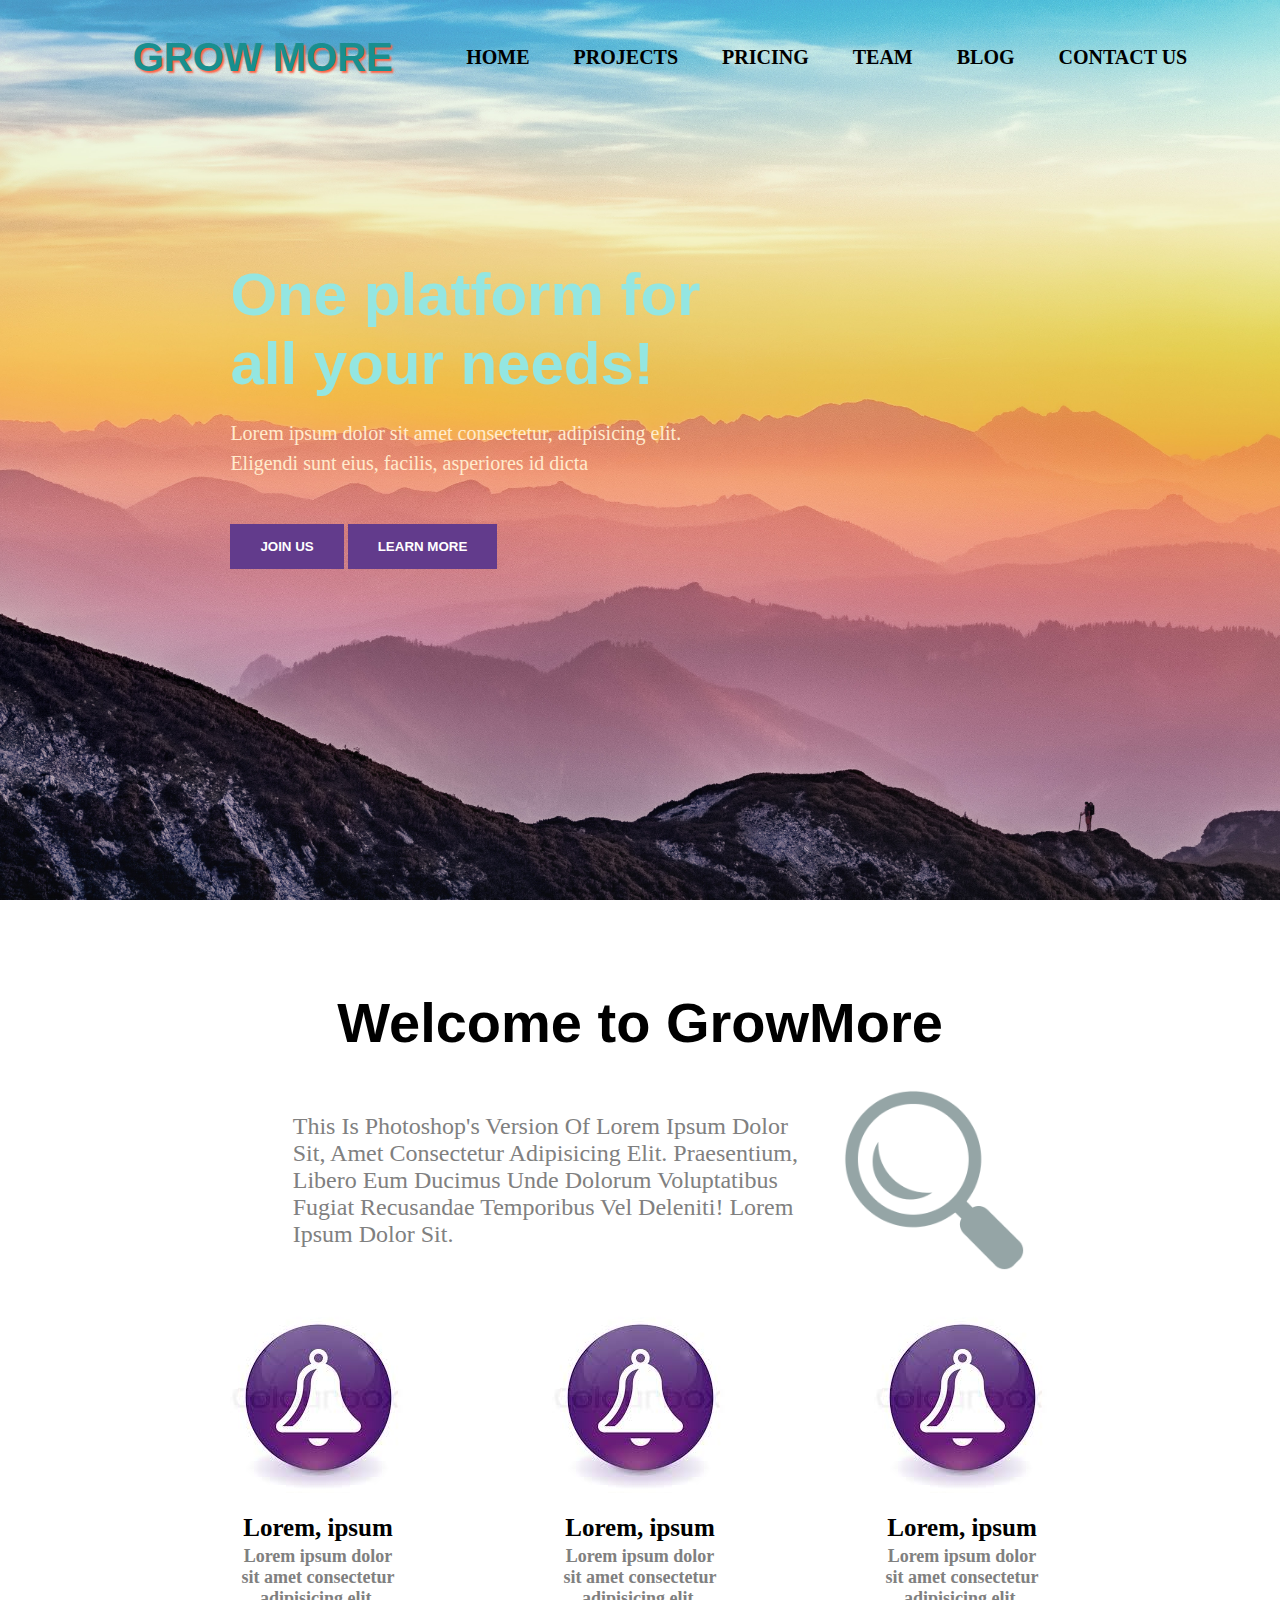
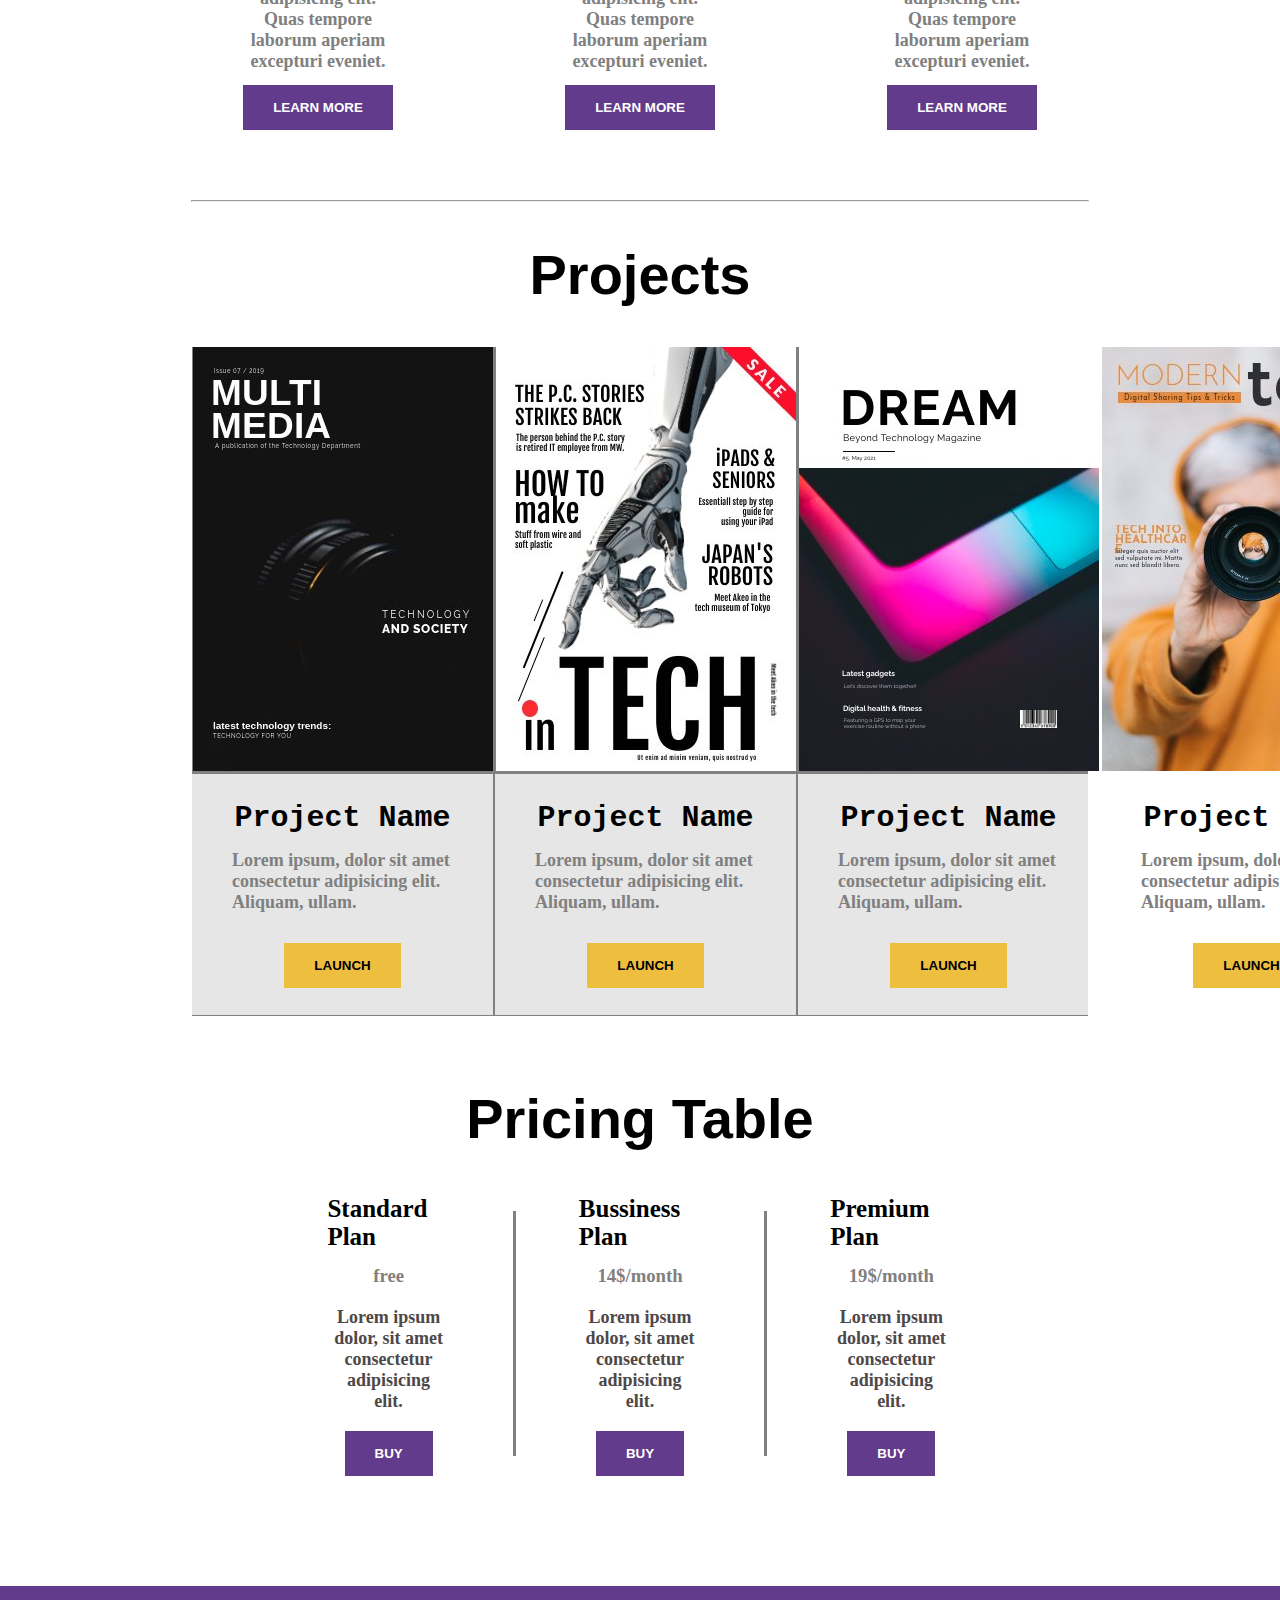
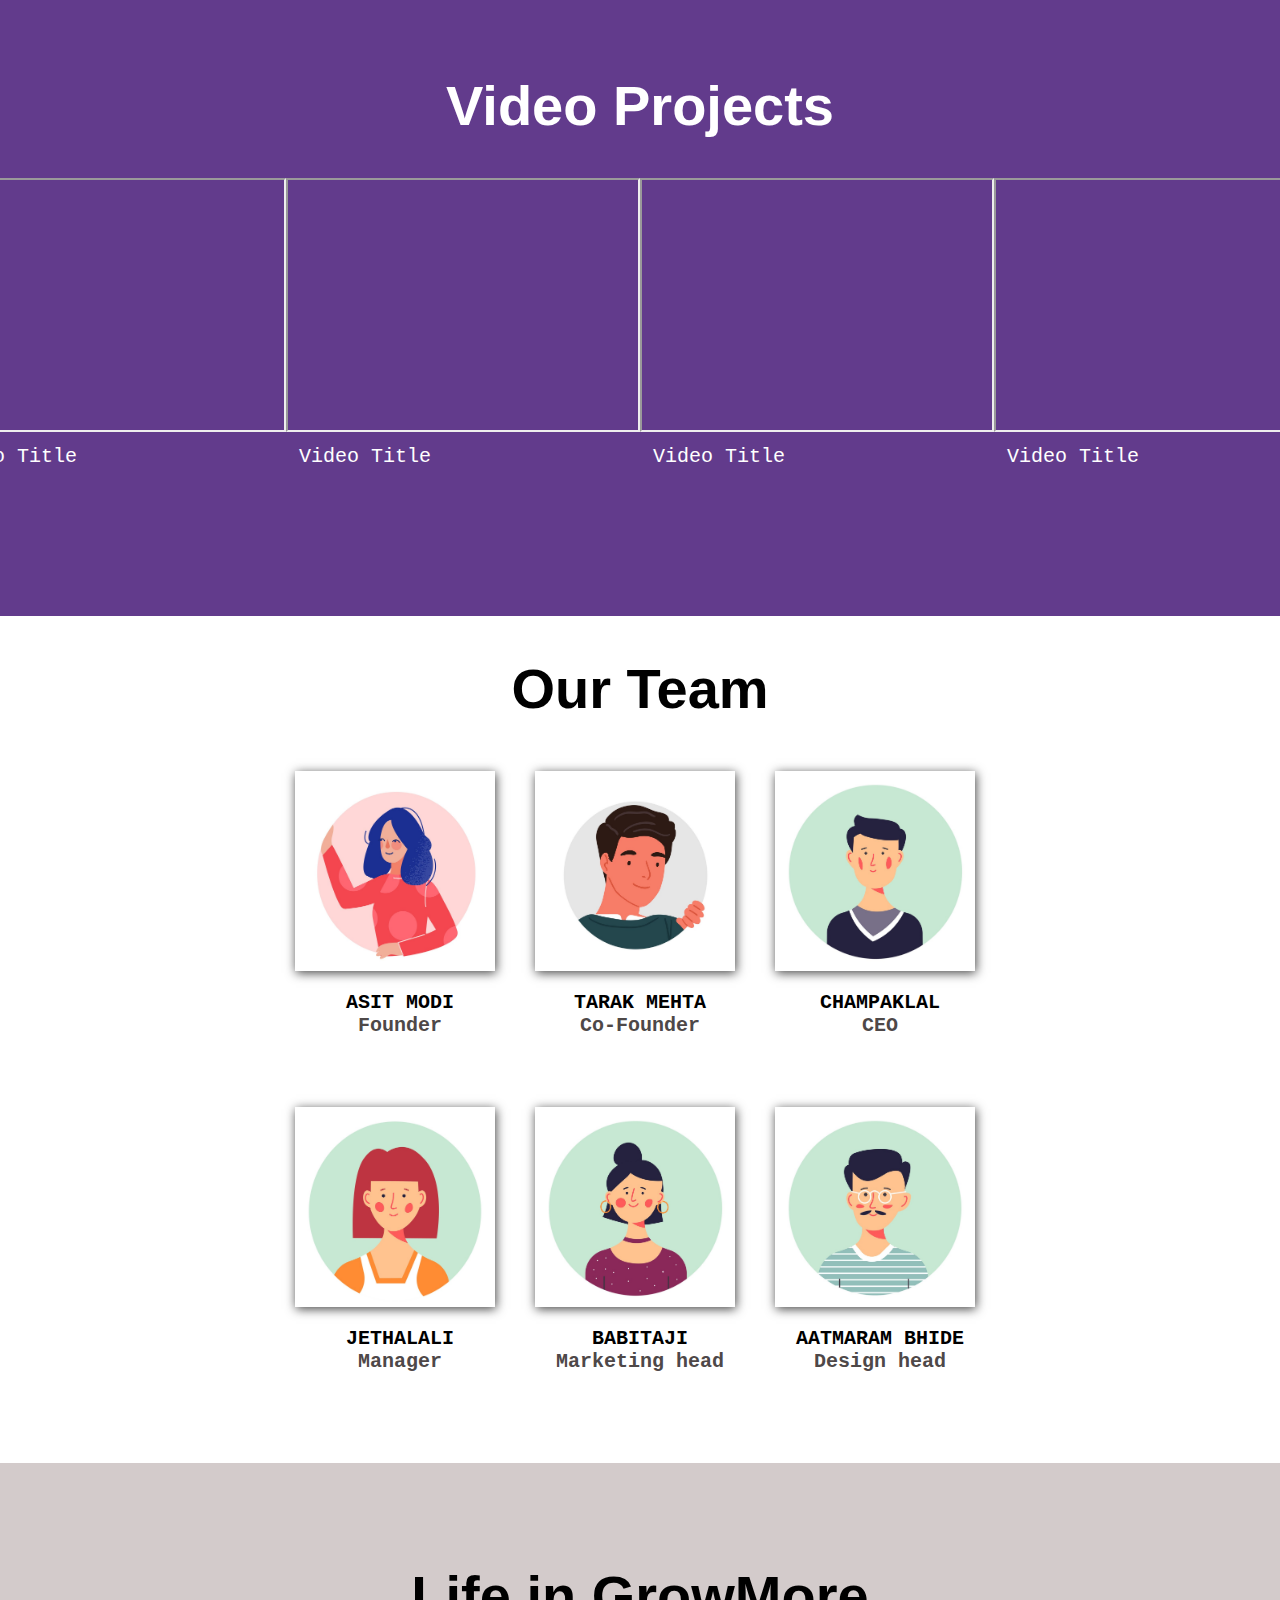
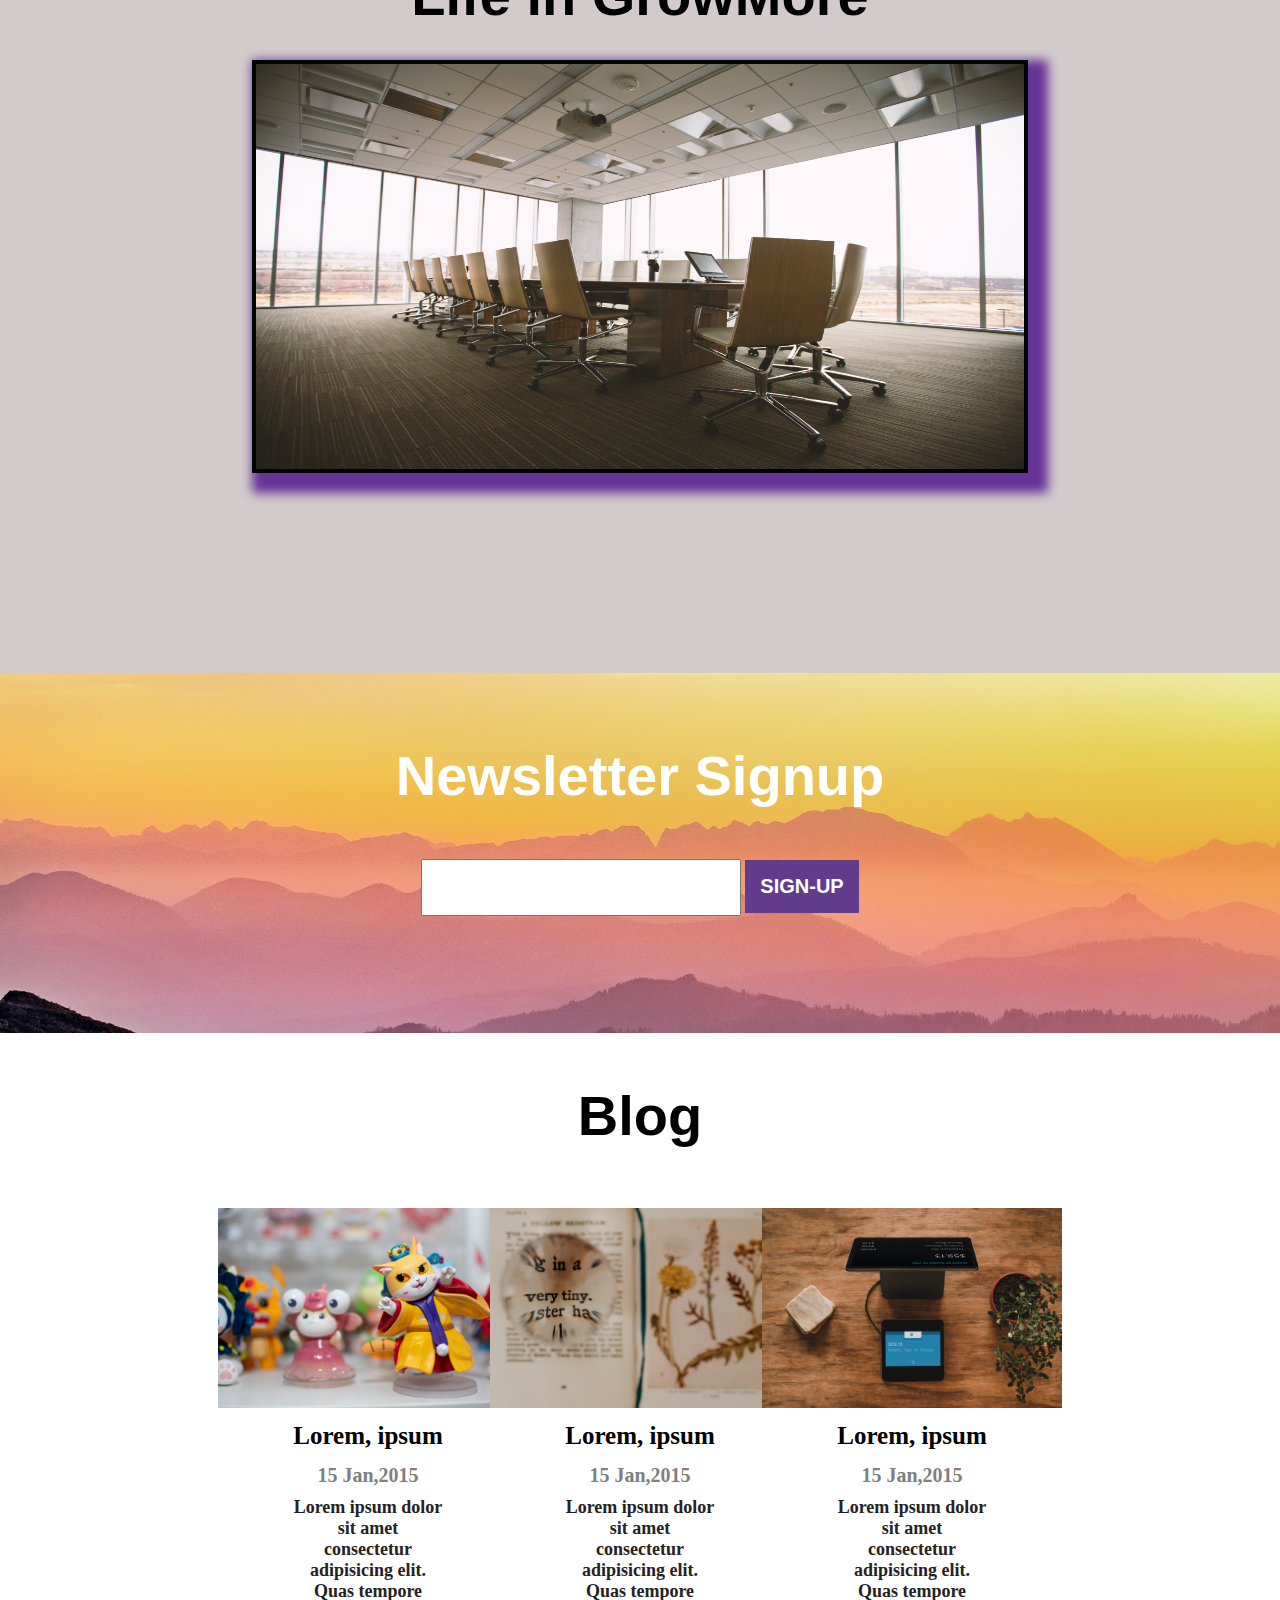
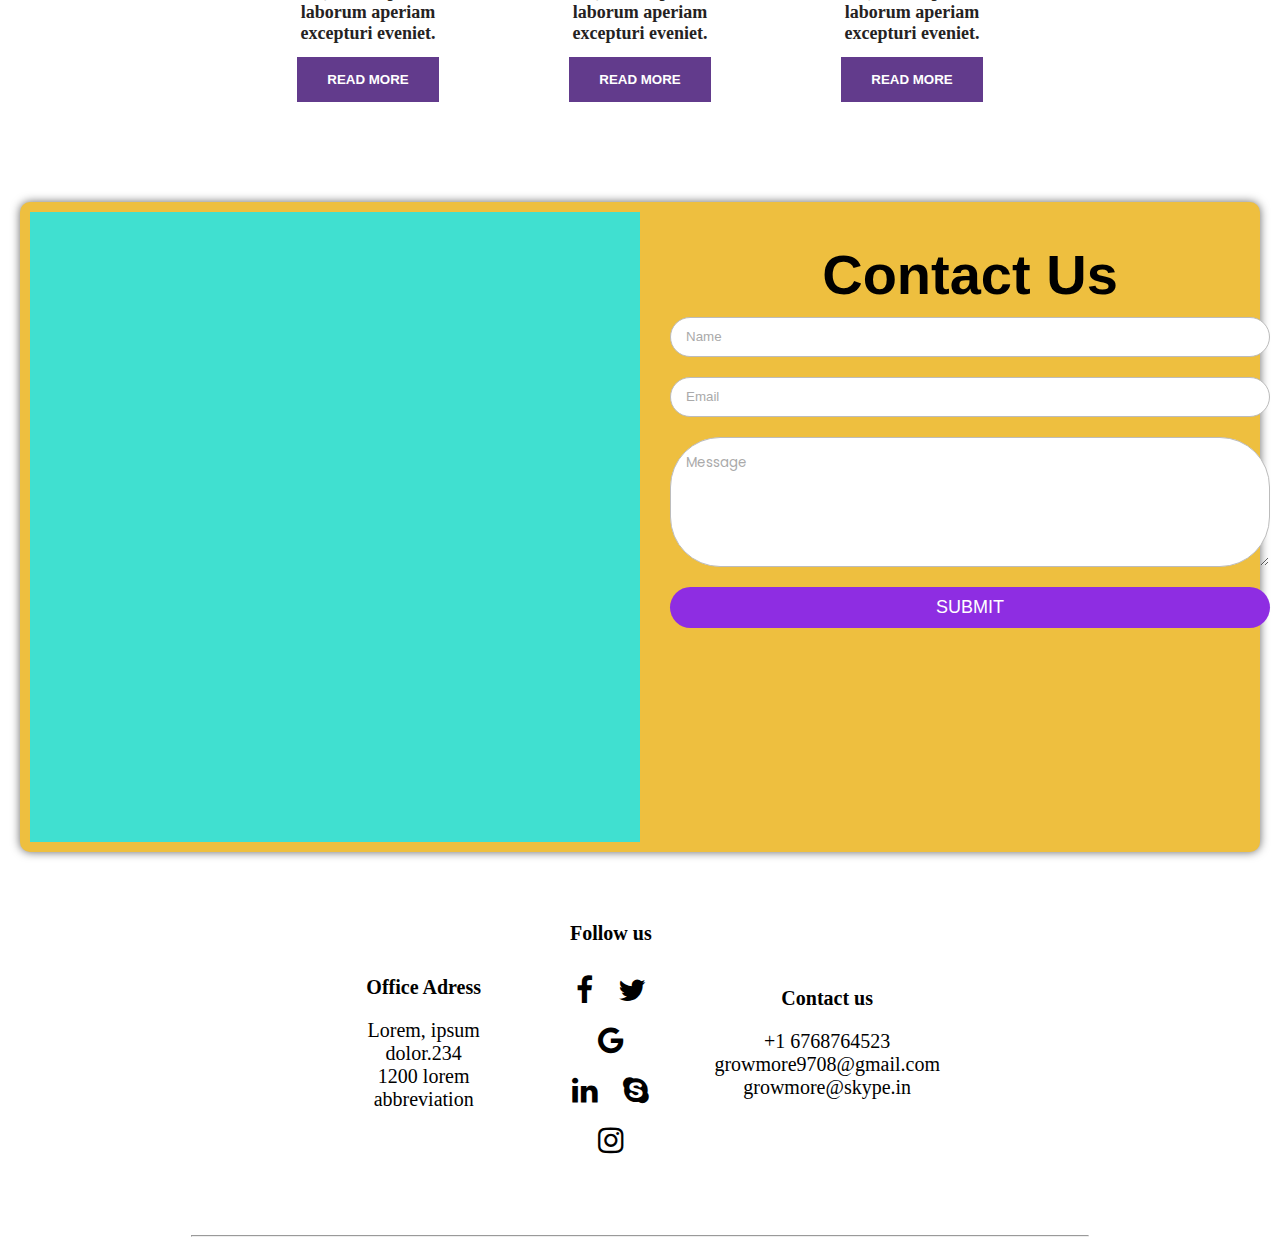
<file: LGM-TASK1-Single-page-website/index.html>
<html lang="en">
<head>
    <meta charset="UTF-8">
    <link rel="preconnect" href="https://fonts.googleapis.com">
<link rel="preconnect" href="https://fonts.gstatic.com" crossorigin>
<link href="https://fonts.googleapis.com/css2?family=Poppins:ital,wght@0,100;0,200;0,300;0,400;0,500;0,600;0,700;0,800;0,900;1,100;1,200;1,300;1,400;1,500;1,600;1,700;1,800;1,900&display=swap" rel="stylesheet"> 
    <meta http-equiv="X-UA-Compatible" content="IE=edge">
    <meta name="viewport" content="width=device-width, initial-scale=1.0">
    <link rel="stylesheet" href="https://cdnjs.cloudflare.com/ajax/libs/font-awesome/4.7.0/css/font-awesome.min.css">
    <link rel="stylesheet" href="style.css">
    <script src="script.js"></script>
    <title>GrowMore</title>
</head>
<body>
    <div class="container">
        <!-- ______________Navigation - MENU____________ -->
        <div class="navbar">
            <h1>Grow More</h1>
            <ul>
                <li><a href="#welcome">Home</a></li>
                <li><a href="#projects">Projects</a></li>
                <li><a href="#pricing">Pricing</a></li>
                <li><a href="#team">Team</a></li>
                <li><a href="#blog">Blog</a></li>
                <li><a href="#contact">Contact Us</a></li>
            </ul>
        </div>
        <!-- ________________________Home-Page-content_______________________  -->
        <div class="content">
            <h1>One platform for all your needs! </h1>
            <p>Lorem ipsum dolor sit amet consectetur, adipisicing elit. 
                Eligendi sunt eius, facilis, asperiores id dicta </p>
            
            <button type="button" class="content-btn">Join Us</button>
            <button type="button" class="content-btn">Learn More</button>
        </div>
    </div>
    <!-- ______________________WELCOME PAGE________________ -->
    <section class="about" id="welcome">
        <h1>Welcome to GrowMore</h1>
        <div class="about-para">
            <p>this is Photoshop's version of Lorem ipsum dolor sit, amet consectetur 
                adipisicing elit. Praesentium, libero eum ducimus unde dolorum voluptatibus 
                fugiat recusandae temporibus vel deleniti! Lorem ipsum dolor sit.</p>
            <img src="images/search.png" alt="search icon" >
        </div>
        <div class="about-section">
            <div class="sec1">
                <img src="images/bell.jpg" alt="">
                <h3>Lorem, ipsum</h3>
                <p>Lorem ipsum dolor sit amet consectetur adipisicing elit. Quas tempore laborum aperiam excepturi eveniet.</p>
                <button class="content-btn">Learn More</button>
            </div>

            <div class="sec1">
                <img src="images/bell.jpg" alt="">
                <h3>Lorem, ipsum</h3>
                <p>Lorem ipsum dolor sit amet consectetur adipisicing elit. Quas tempore laborum aperiam excepturi eveniet.</p>
                <button class="content-btn">Learn More</button>
            </div>

            <div class="sec1">
                <img src="images/bell.jpg" alt="">
                <h3>Lorem, ipsum</h3>
                <p>Lorem ipsum dolor sit amet consectetur adipisicing elit. Quas tempore laborum aperiam excepturi eveniet.</p>
                <button class="content-btn">Learn More</button>
            </div>
        </div>
    </section>
    <hr>
    <!-- _______________PROJECT_SECTION______________ -->
    <section class="project" id="projects">
        <h1>Projects</h1>
        <div class="grid-container">
            <div >
                <img src="images/pro1.jpg" alt="">
            </div>
            <div>
                <img src="images/pro2.jpg" alt="">
            </div>
            <div >
                <img src="images/pro3.jpg" alt="">
            </div>
            <div>
                <img src="images/pro4.jpg" alt="">
            </div>
            <div >
                <img src="images/pro5.jpg" alt="">
            </div>
            <div class="grid-item">
                <h3>Project Name</h3>
                <p>Lorem ipsum, dolor sit 
                    amet consectetur adipisicing elit. Aliquam, ullam.</p>
                <button class="section-btn">Launch</button>
            </div>
            <div class="grid-item">
                <h3>Project Name</h3>
                <p>Lorem ipsum, dolor sit 
                    amet consectetur adipisicing elit. Aliquam, ullam.</p>
                <button class="section-btn">Launch</button>
            </div>
            <div class="grid-item">
                <h3>Project Name</h3>
                <p>Lorem ipsum, dolor sit 
                    amet consectetur adipisicing elit. Aliquam, ullam.</p>
                <button class="section-btn">Launch</button>
            </div>
            <div class="grid-item">
                <h3>Project Name</h3>
                <p>Lorem ipsum, dolor sit 
                    amet consectetur adipisicing elit. Aliquam, ullam.</p>
                <button class="section-btn">Launch</button>
            </div>
            <div class="grid-item">
                <h3>Project Name</h3>
                <p>Lorem ipsum, dolor sit 
                    amet consectetur adipisicing elit. Aliquam, ullam.</p>
                <button class="section-btn">Launch</button>
            </div>

        </div>
    </section>
<!-- ************************************PRICING SECTION************************************************* -->
    <section class="pricing" id="pricing">
        <h1>Pricing Table</h1>
        <div class="price-section">
            <div class="price-sec">
                <h2>Standard Plan</h2>
                <h3>free</h3>
                <p>Lorem ipsum dolor, sit amet consectetur adipisicing elit.</p>
                    <button class="content-btn">BUY</button>
            </div>
            <div class="vl"></div>
            <div class="price-sec">
                <h2>Bussiness Plan</h2>
                <h3>14$/month</h3>
                <p>Lorem ipsum dolor, sit amet consectetur adipisicing elit.</p>
                    <button class="content-btn">BUY</button>
            </div>
            <div class="vl"></div>
            <div class="price-sec">
                <h2>Premium Plan</h2>
                <h3>19$/month</h3>
                <p>Lorem ipsum dolor, sit amet consectetur adipisicing elit.</p>
                    <button class="content-btn">BUY</button>
            </div>
        </div>
    </section>
    <!-- ******************************Video Projects**************************************** -->
    <section class="video-section">
         <h1>Video Projects</h1>
        <div class="videos-frame">
            <div class="video">
                <iframe  src="https://www.youtube.com/embed/tgbNymZ7vqY">
                </iframe> 
                <p>video Title</p> 
               
            </div>
            <div class="video">
                <iframe src="https://www.youtube.com/embed/tgbNymZ7vqY">
                </iframe> 
                <p>video Title</p> 
            </div>
            <div class="video">
                <iframe  src="https://www.youtube.com/embed/tgbNymZ7vqY">
                </iframe> 
                <p>video Title</p> 
            </div>
            <div class="video">
                <iframe  src="https://www.youtube.com/embed/tgbNymZ7vqY">
                </iframe>
                <p>video Title</p> 
            </div>
        </div>
    </section>
<!-- ****************************TEAM ***************************** -->
    <section id="team">
        <h1>Our Team</h1>
        <div class="team-members">
            
            <div class="team-detail">
            <div class="member">
                <img src="images/team1.jpg" alt="">
                <div class="social-icons">
                    <a href="#" class="fa fa-facebook"></a>
                    <a href="#" class="fa fa-twitter"></a>
                    <a href="#" class="fa fa-google"></a>
                    <a href="#" class="fa fa-linkedin"></a>
                </div>
            </div>
            <h3>Asit Modi</h3>
            <h4>Founder</h4>
            </div>

            <div class="team-detail">
            <div class="member">
                <img src="images/team2.jpg" alt="">
                <div class="social-icons">
                    <a href="#" class="fa fa-facebook"></a>
                    <a href="#" class="fa fa-twitter"></a>
                    <a href="#" class="fa fa-google"></a>
                    <a href="#" class="fa fa-linkedin"></a>
                </div>
            </div>
            <h3>Tarak Mehta</h3>
            <h4>Co-Founder</h4>
            </div>

            <div class="team-detail">
            <div class="member">
                <img src="images/team3.jpg" alt="">
                <div class="social-icons">
                    <a href="#" class="fa fa-facebook"></a>
                    <a href="#" class="fa fa-twitter"></a>
                    <a href="#" class="fa fa-google"></a>
                    <a href="#" class="fa fa-linkedin"></a>
                </div>
            </div>
            <h3>Champaklal</h3>
            <h4>CEO</h4>
            </div>
        </div>
    <div class="team-members">
        <div class="team-detail">
            <div class="member">
                <img src="images/team4.jpg" alt="">
                <div class="social-icons">
                    <a href="#" class="fa fa-facebook"></a>
                    <a href="#" class="fa fa-twitter"></a>
                    <a href="#" class="fa fa-google"></a>
                    <a href="#" class="fa fa-linkedin"></a>
                </div>
            </div>
            <h3>Jethalali</h3>
            <h4>Manager</h4>
            </div>

            <div class="team-detail">
            <div class="member">
                <img src="images/team5.jpg" alt="">
                <div class="social-icons">
                    <a href="#" class="fa fa-facebook"></a>
                    <a href="#" class="fa fa-twitter"></a>
                    <a href="#" class="fa fa-google"></a>
                    <a href="#" class="fa fa-linkedin"></a>
                </div>
            </div>
            <h3>Babitaji</h3>
            <h4>Marketing head</h4>
            </div>

            <div class="team-detail">
            <div class="member">
                <img src="images/team6.jpg" alt="">
                <div class="social-icons">
                    <a href="#" class="fa fa-facebook"></a>
                    <a href="#" class="fa fa-twitter"></a>
                    <a href="#" class="fa fa-google"></a>
                    <a href="#" class="fa fa-linkedin"></a>
                </div>
            </div>
            <h3>Aatmaram Bhide</h3>
            <h4 >Design head</h4>
            </div>

        </div>
    </section>
<!-- **************************************Life in Zippy***************************************** -->
    <section class="life">
        <h1>Life in GrowMore</h1>
            <div class="slides">
                <img src="images/life1.jpg" alt="" id="slide">
            </div>
    </section>

<!-- *************************newsletter**************** -->
    <section class="news">
        <div class="newsletter">
            <h1>Newsletter Signup</h1>
            <div class="input-box">
                <input type="text" id="input" type="email">
                <button class="content-btn" id="mail">Sign-up</button>
            </div>
        </div>
    </section>

<!-- *********************Blog************************************ -->
<section class="blog" id="blog">
    <h1>Blog</h1>
    <div class="about-section">
        <div class="sec1 blog">
            <img src="images/blog1.jpg" alt="">
            <h3>Lorem, ipsum</h3>
            <h5>15 Jan,2015</h5>
            <p>Lorem ipsum dolor sit amet consectetur adipisicing elit. Quas tempore laborum aperiam excepturi eveniet.</p>
            <button class="content-btn">Read More</button>
        </div>

        <div class="sec1 blog">
            <img src="images/blog2.jpg" alt="">
            <h3>Lorem, ipsum</h3>
            <h5>15 Jan,2015</h5>
            <p>Lorem ipsum dolor sit amet consectetur adipisicing elit. Quas tempore laborum aperiam excepturi eveniet.</p>
            <button class="content-btn">Read More</button>
        </div>

        <div class="sec1 blog">
            <img src="images/blog3.jpg" alt="">
            <h3>Lorem, ipsum</h3>
            <h5>15 Jan,2015</h5>
            <p>Lorem ipsum dolor sit amet consectetur adipisicing elit. Quas tempore laborum aperiam excepturi eveniet.</p>
            <button class="content-btn">Read More</button>
        </div>
    </div>
</section>

<!-- ********************************CONTACT******************************* -->
<section id="contact">
    <div class="contact-in">
        <div class="contact-map">
            <iframe src="https://www.google.com/maps/embed?pb=!1m18!1m12!1m3!1d235526.90925049002!2d75.72376322860708!3d22
            .724228427949!2m3!1f0!2f0!3f0!3m2!1i1024!2i768!4f13.1!3m3!1m2!1s0x3962fcad1b410ddb%3A0x96ec4da356240f4!2sIndore%2C%20Madhya%20Pradesh
            !5e0!3m2!1sen!2sin!4v1628329417424!5m2!1sen!2sin" width="600" height="450" style="border:0;"
             allowfullscreen="" loading="lazy"></iframe>
        </div>
        <div class="contact-form">
            <h1>Contact Us</h1>
            <form action="">
                <input type="text" placeholder="Name" class="contact-form-txt">
                <input type="text" placeholder="Email" class="contact-form-txt">
                <textarea placeholder="Message" class="contact-form-textarea"></textarea>
                <input type="button" value="Submit" name="Submit" class="contact-form-btn">
            </form>
        </div>
    </div>
</section>
<!-- ****************************FOOTER**************************** -->
<footer class="footer">
    <div class="footer-element">
        <h3>Office Adress</h3>
        <p>Lorem, ipsum dolor.234 <br> 1200 lorem <br> abbreviation</p>
    </div>
    <div class="footer-element">
        <h3>Follow us</h3>
        <p class="follow">
            <a href="#" class="fa fa-facebook"></a>
            <a href="#" class="fa fa-twitter"></a>
            <a href="#" class="fa fa-google"></a>
            <br>
            <a href="#" class="fa fa-linkedin"></a>
            <a href="#" class="fa fa-skype"></a>
            <a href="#" class="fa fa-instagram"></a>
        </p>
    </div>
    <div class="footer-element">
        <h3>Contact us</h3>
        <p>+1 6768764523 <br> growmore9708@gmail.com <br> growmore@skype.in</p>
    </div>
</footer>
    <hr>
</body>
</html>
</file>
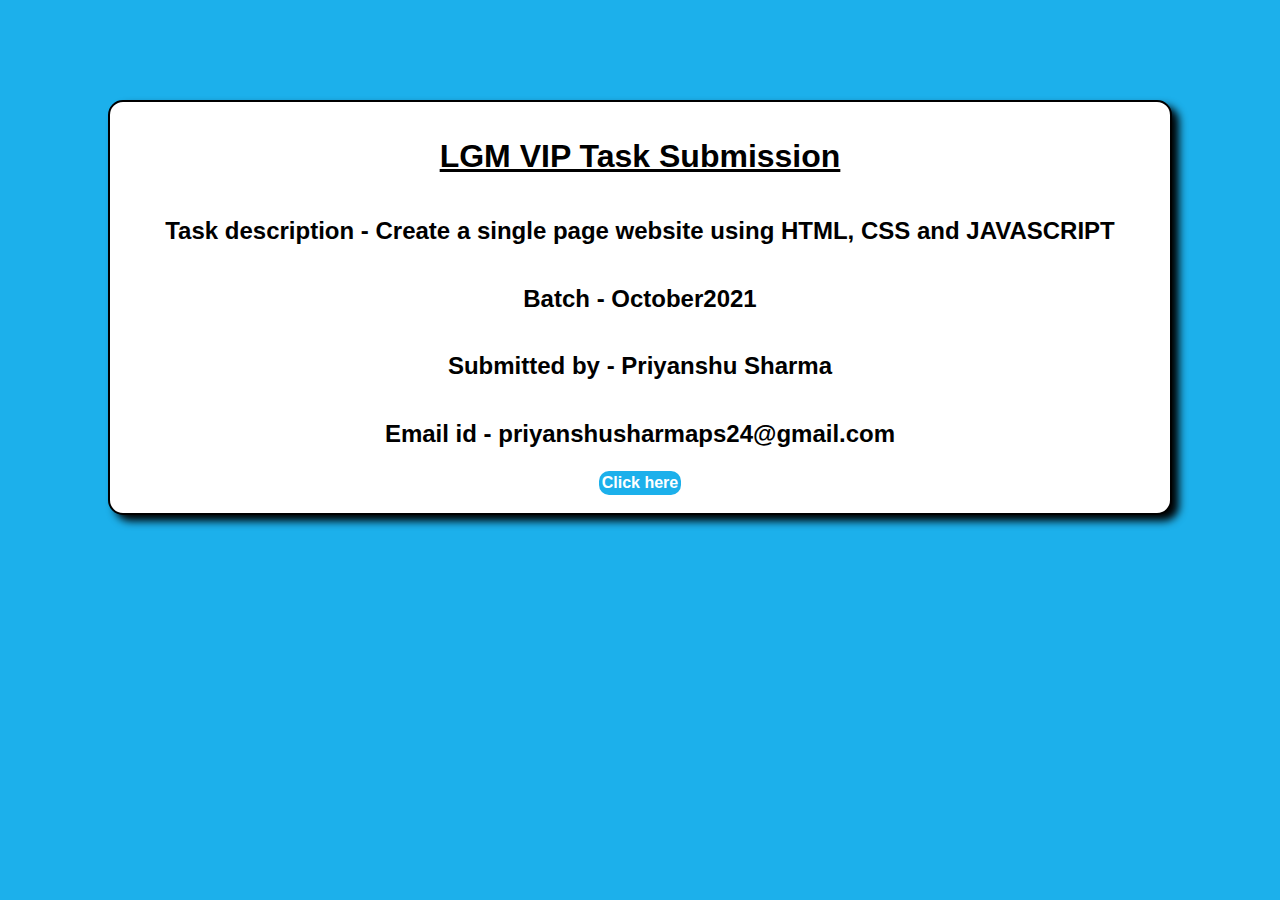
<file: LGM-TASK1-Single-page-website/intro.html>
<!DOCTYPE html>
<html lang="en">
<head>
    <meta charset="UTF-8">
    <meta http-equiv="X-UA-Compatible" content="IE=edge">
    <meta name="viewport" content="width=device-width, initial-scale=1.0">
    <title>Introduction</title>
    <link rel="stylesheet" href="intro.css".css">
</head>

<body>
    <div class="container">
    <h1>LGM VIP Task Submission</h1>
    <h2>Task description - Create a single page website using HTML, CSS and JAVASCRIPT </h2>
    <h2>Batch - October2021</h2>
    <h2>Submitted by - Priyanshu Sharma</h2>
    <h2>Email id - priyanshusharmaps24@gmail.com</h2>
    <a href="http://127.0.0.1:5500/index.html" target="_blank">Click here</a>
    </div>  
</body>
</html>
</file>
<file: LGM-TASK1-Single-page-website/style.css>
*{
    margin: auto;
}
body{
    margin: 0%;
    padding: 0;
    height: 100vh;
}
html {
    scroll-behavior: smooth;
  }
/* ___________NAVBAR____________ */
.container{
        width: 100%;
        height: 100vh;
        background-image: url(images/bg2.jpg);
        background-size: cover;
        background-position: center;
}
.navbar{
    display: flex;
    justify-content: center;
    align-items: space-between;
    width: 85%;
    margin: 0px 126px;
    padding: 35px 0;
    position: sticky;
}
.navbar h1{
    text-transform: uppercase;
    color: rgb(25, 143, 143);
    text-shadow: tomato 2px 2px 2px;
    font-weight: bolder;
    font-size: 40px;
}
.navbar ul li{
    list-style: none;
    display: inline-block;
    margin: 0 20px;
    position: relative;
    font-weight: bold;
}
.navbar ul li a:hover{
    background-color: white;
    border-radius: 15px;
    padding: 3px;
    color: black;
}
.navbar ul li a{
    text-decoration: none;
    text-transform: uppercase;
    color: black;
    font-size: 20px;
}
/* home page content______________  */
.content{
    width: 40%;
    margin-left: 18%;
    position: absolute;
    top: 20%;
    text-align: left;
    color: rgb(148, 230, 225);
}
.content h1{
    font-size: 60px;
    margin-top: 80px;
    font-family: sans-serif;
}
.content p{
    margin: 20px auto;
    font-weight: 200;
    line-height: 30px;
    font-family: fantasy;
    color:blanchedalmond;
    font-size: 20px;
}
.content-btn{
    margin-top: 5%;
    padding: 15px 30px;
    text-transform: uppercase;
    color: white;
    font-weight: bold;
    background-color: #623b8c;
    border: none;
    cursor: pointer;
}
.content-btn:hover{
    color: black;
    background-color: rgba(255, 238, 0, 0.925);
    border-radius: 5%;
}
/* ____________WELCOME_PAGE________________ */
.about{
    display: flex;
    justify-content: center;
    align-items: center;
    flex-direction: column;
    margin: 90px 0px;
}
 h1{
    font-size: 350%;
    font-weight: bold;
    font-family: Arial, Helvetica, sans-serif;
}
.about-para{
    width: 60%;
    display: flex;
    flex-direction: row;
    margin: 35px 0px;
}
.about-para p{
    width: 67%;
    text-transform: capitalize;
    font-size: 150%;
    color: grey;
}
.about-para img{
    height: 180px;
    width: 180px;
    margin: 0px 0px;
}
.about-section{
    display: flex;
    justify-content: center;
    align-items: center;
    flex-direction: row;
}
.sec1{
    display: flex;
    justify-content: center;
    align-items: center;
    flex-direction: column;
    width: 20%;
    margin: -20px 33px;
}
.sec1 h3{
    font-size: 25px;
    font-family: fantasy;
    font-weight: bold;
    padding: 30px;
    margin: -26px 0px;
}
.sec1 p{
    width: 60%;
    color: grey;
    font-size: 18px;
    font-weight: bold;
    text-align: center;
}
hr{
    width: 70%;
    text-align: center;
    margin-bottom: 40px;
}
/* ____________PROJECT-SECTION_________ */
.project{
    text-align: center;
    margin: 40px 0px;
}
.grid-container {
    display: grid;
    grid-template-columns: 301px 301px 301px 301px 301px;
    grid-template-rows: 425px 242px;
    grid-gap: 2px;
    background-color: grey;
    margin: 40px 192px;
    /* margin-left: 330px; */
  }
  .grid-item{
    background-color: rgba(255, 255, 255, 0.8);
    padding: 27px 0px;
  }
  .grid-item h3{
      font-size: 30px;
    font-family: monospace;
  }
  .grid-item p{
    color: grey;
    font-size: 18px;
    font-weight: bold;
    margin : 15px 40px;
    text-align: left;
  }
  .grid-item:hover{
      background-color: rgb(238, 191, 63);
  }
  .section-btn{
    margin-top: 5%;
    padding: 15px 30px;
    text-transform: uppercase;
    color: black;
    font-weight: bold;
    background-color: rgb(238, 191, 63);
    border: none;
    cursor: pointer;
  }
  .section-btn:hover{
      background-color: #623b8c;
      color: white;
  }
  /* _________________Pricing Table____________ */
  .pricing{
      display: flex;
      justify-content: center;
      align-items: center;
      margin: 70px;
      flex-direction: column;
  }
  .price-section{
    display: flex;
    justify-content: center;
    align-items: center;
    flex-direction: row;
    width: 80%;
    margin: 20px;
}
.price-sec{
    display: flex;
    justify-content: center;
    align-items: center;
    flex-direction: column;
    width: 20%;
    margin: 20px 33px;
}
.price-sec h2{
    font-size: 25px;
    font-family: fantasy;
    font-weight: bold;
    padding: 30px;
    margin: -26px 0px;
}
.price-sec h3{
    color: grey;
    margin: 10px;
}
.price-sec p{
    width: 60%;
    color: rgb(78, 72, 72);
    font-size: 18px;
    font-weight: bold;
    text-align: center;
    padding: 10px;
}
.vl {
    border-left: 3px solid grey;
    height: 245px;
    margin: 0px;
 }
 /* _____________________Video-projects_______________ */
.video-section{
    background-color: #623b8c;
    color: white;
    height: 70%;
    width: 100%;
}
.video-section h1{
    text-align: center;
    padding-top: 87px;
}
.videos-frame{
    display: flex;
    justify-content: center;
    align-items: center;
    margin-top: 40px;
}
.video p{
    padding: 13px;
    text-transform: capitalize;
    font-size: 20px;
    font-family: monospace;
}
iframe{
    width: 350px;
    height: 250px;
}
/* _________________TEAM___________________ */
#team{
    margin: 40px;
}
#team h1{
   text-align: center;
}
.team-members
{
    display: flex;
    justify-content: center;
    align-items: center;
    padding: 20px;
    width: 60%;
    margin-top: 30px;
}
.member{
    margin-right: 0.6em;
    position: relative;
    background-color: #444;
    box-shadow: 1px 2px 10px #444;
    transition: all 0.9s ease;
    overflow: hidden;
}
.social-icons{
    position: absolute;
    bottom: 0%;
    left: 0%;
    width: 100%;
    height: 100%;
    padding-right: 1.4em;
    background-color:rebeccapurple;
    opacity: 0.7;
    transform: translate(400px);
    transition: transform 0.8s ease;
}
.social-icons a{
    color: white;
    font-size: 25px;
    padding: 0.4em;
    text-decoration: none;
}
.social-icons a:hover {
    color: lightcoral;
}
.member:hover .social-icons{
    transform: translate(0px);
}
.member:hover img{
    mix-blend-mode: soft-light;
    transform: scale(1.2);
}
.member img{
    height: 200px;
    width: 200px;
}
.team-detail h3{
    margin-top: 20px;
    text-align: center;
    text-transform: uppercase;
    font-family: monospace;
    font-size: 20px;
}
.team-detail h4{
    color: rgb(78, 72, 72);
    font-weight: bold;
    text-align: center;
    font-family: monospace;
    font-size: 20px;
}
/* ____________________LIFE IN ZIPPY_______________ */
.life{
    display: flex;
    justify-content: center;
    align-items: center;
    margin-top: 70px;
    flex-direction: column;
    height: 90%;
    background-color: #d3cbcb;
}
.life h1{
    margin-top: 100px;
} 
.slides{
    margin-top: 30px;
    margin-bottom: 200px;
    width: 60%;
    height: 50%;
    border: 4px solid black;
    box-shadow:  10px 10px 10px 10px rebeccapurple;
}
#slide{
    width: 100%;
    height: 100%;
}
/* _________________________NESLETTER SIGNUP_____________________________ */
.news{
    width: 100%;
    height: 40vh;
    background-image: url(images/bg2.jpg);
    background-size: cover;
    background-position: center;
}
.newsletter{
    display: flex;
    justify-content: center;
    align-items: center;
    flex-direction: column;
}
.newsletter h1{
    color: white;
    margin-top: 70px;
}
.input-box{
    display: inline-block;
    width: 50%;
    text-align: center;
    margin: 20px;
}
.input-box input{
    padding : 15px 15px;
    width: 50%;
    margin-right: 0%;
    font-size: 20px;
    color: rgb(53, 49, 49);
    font-family: monospace;
}
.input-box button{
    padding : 15px 15px;
    font-size: 20px;
}
/* __________________________BLOG____________________________ */
.blog
{
    display: flex;
    margin: 50px 10px;
    justify-content: center;
    align-items: center;
    flex-direction: column;
}
.blog img{
    width: 300px;
    height: 200px;
    margin: 10px 0px;
}
.blog h5{
    margin: 10px;
    color: grey;
    font: bold;
    font-size: 20px;
}
.blog p{
    color: rgb(37, 34, 34);
}
/* _____________________________CONTACT_______________________________ */

.contact-in{
    width: auto;
    height: 70%;
    margin: 20px;
    display: flex;
    flex-wrap: wrap;
    flex-direction: column;
    justify-content: center;
    align-items: center;
    padding: 10px;
    border-radius: 10px;
    background-color: #fff;
    box-shadow: 0px 0px 10px 0px #666;
    background-color: rgb(238, 191, 63);
}
.contact-map{
    width: 50%;
    height: auto;
    flex: 50%;
    background-color: turquoise;
}
.contact-map iframe{
    width: 100%;
    height: 100%;
}
.contact-form {
    height: auto;
    float: right;
    flex: 50%;
    padding: 30px;
    text-align: center;
    width: 600px;
}
.contact-form h1{
    margin-bottom: 10px;
}
.contact-form-txt{
    width: 100%;
    height: 40px;
    color: #000;
    border: 1px solid #bcbcbc;
    border-radius: 50px;
    outline: none;
    margin-bottom: 20px;
    padding: 15px;
}
.contact-form-txt::placeholder{
    color: #aaa;
}
.contact-form-textarea {
    width: 100%;
    height: 130px;
    color: #000;
    border: 1px solid #bcbcbc;
    border-radius: 50px;
    outline: none;
    margin-bottom: 20px;
    padding: 15px;
    font-family: 'Poppins', sans-serif;
}
.contact-form-textarea::placeholder{
    color: #aaa;
}
.contact-form-btn{
    width: 100%;
    border: none;
    outline: none;
    border-radius: 50px;
    background: #8e2de2;
    color: #fff;
    text-transform: uppercase;
    padding: 10px 0px;
    cursor: pointer;
    font-size: 18px;
} 
/* ________________FOOTER_______________________ */
.footer{
    margin-top: 70px;
    margin-bottom: 50px;
    text-align: center;
    display: flex;
    justify-content: center;
    align-items: center;
    width: 50%;
}
.footer-element h3{
  font-size: 20px;
  font-family:cursive;
}
.footer-element p{
    font-size: 20px;
    padding: 20px;
}
.follow a{
    font-size: 30px;
    padding: 10px;
    color: black;
    text-decoration: none;
}
.follow a:hover{
    color: lightcoral;
}


/* __________________THANK_YOU________________________________ */
</file>
<file: LGM-TASK1-Single-page-website/intro.css>
body{
    background-color: rgb(28, 176, 235);
}
h1{
    text-decoration: underline;
}
a{  
    font-family: -apple-system, BlinkMacSystemFont, 'Segoe UI', Roboto, Oxygen, Ubuntu, Cantarell, 'Open Sans', 'Helvetica Neue', sans-serif;
    color: white;
    margin: 3px;
    padding: 3px;
    font-weight: bold;
    text-decoration: none;
    background-color:rgb(28, 176, 235);
    border-radius: 10px;
}
a:hover{
    background-color: white;
    color: rgb(28, 176, 235);
    color: rgb(28, 176, 235);
}
.container{
     box-shadow:black 7px 6px 9px;
    background-color: white;
    border: 2px solid black;
    border-radius: 15px;
   display: flex;
   flex-direction: column;
   justify-content: center;
   align-items: center;
   font-family:Verdana, Geneva, Tahoma, sans-serif ;
   padding: 15px;
   margin: 100px;
}
</file>
